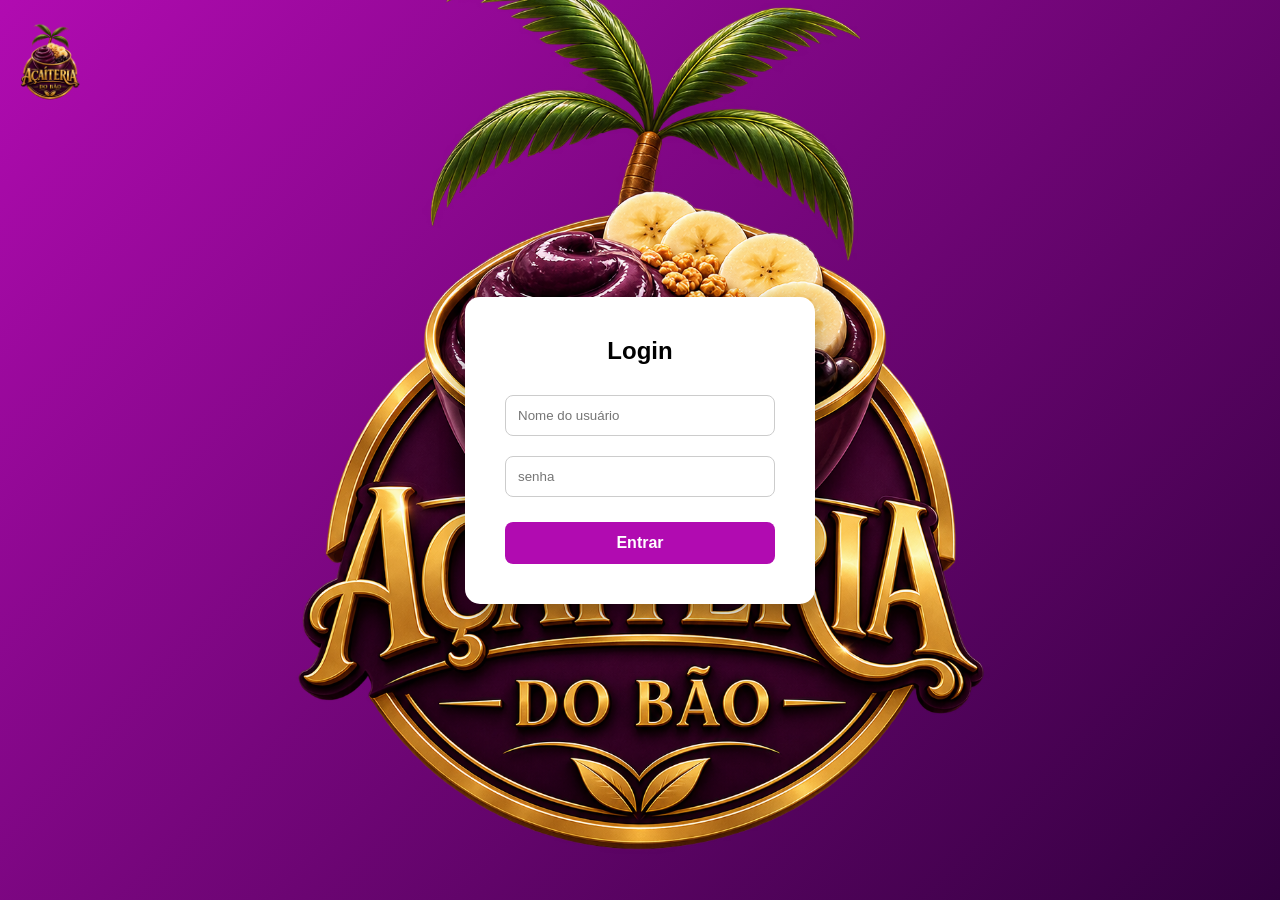
<file: index.html>
<!DOCTYPE html>
<html lang="pt-BR">
<head>
    <meta charset="UTF-8">
    <meta name="viewport" content="width=device-width, initial-scale=1.0">
    <title>Login</title>
    <link rel="stylesheet" href="style.css">
</head>
<body>
    <div class="login-box">
        <h2>Login</h2>
        <form onsubmit="event.preventDefault(); window.location.href='acai.html';">
            <input type="text" name="usuário" placeholder="Nome do usuário" required>
            <input type="password" name="senha" placeholder="senha" required>
            <button type="submit">Entrar</button>
        </form>
    </div>
    <a href="index.html" class="imagem-topo">
        <img src="logo.png" alt="Logo">
    </a>
</body>
</html>
</file>
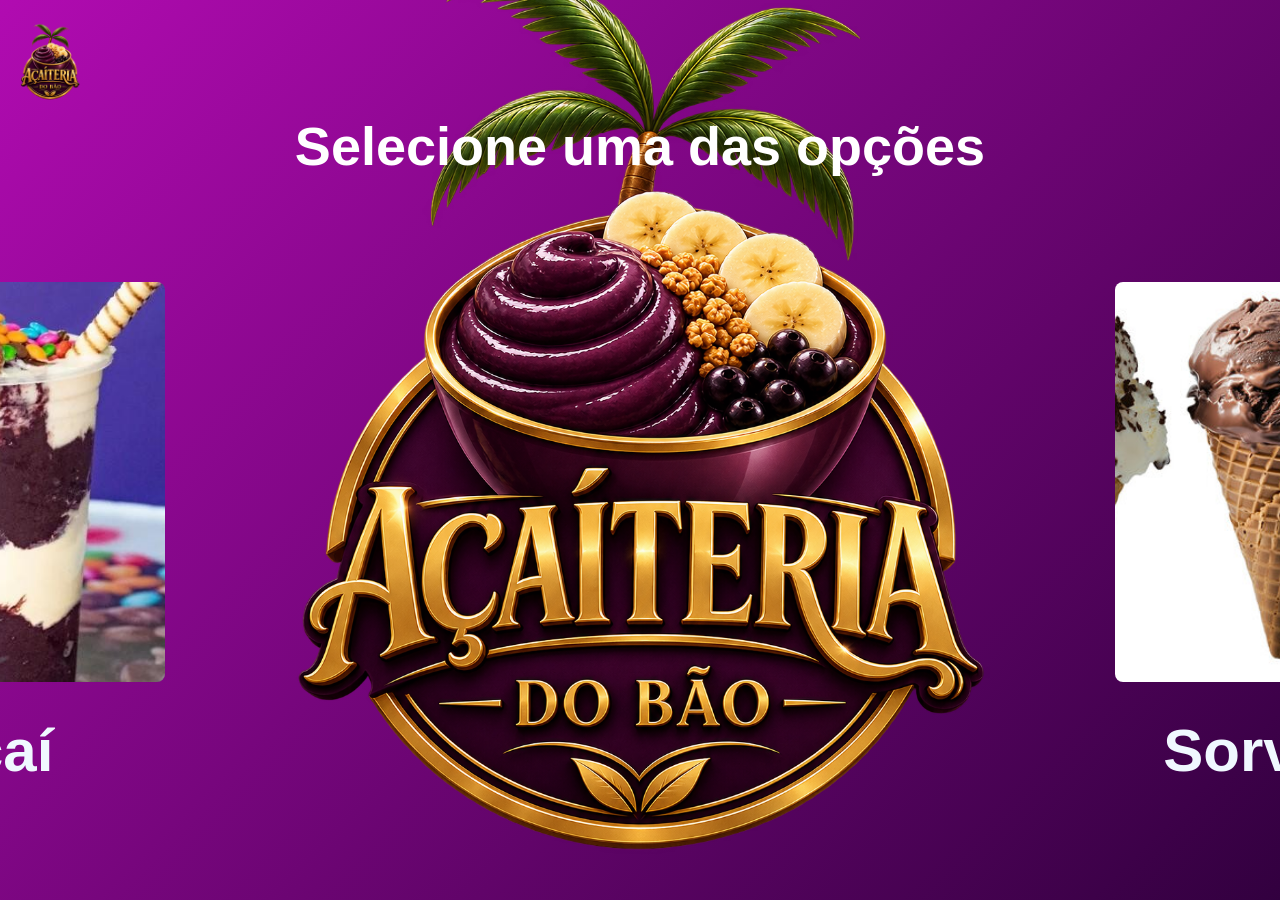
<file: acai.html>
<!DOCTYPE html>
<html lang="pt-br">
<head>
    <meta charset="UTF-8">
    <meta name="viewport" content="width=device-width, initial-scale=1.0">
    <title>Página inicial</title>
    <link rel="stylesheet" href="style.css">
</head>
<body>
    <div class="conteudo-principal">
        <h1 class="titulo-principal">Selecione uma das opções</h1>
        <div class="galeria">
            <figure>
                <a href="home2.html">
                    <img src="acai2.jpg" alt="Açaí">
                </a>
                <a href="home2.html">
                    <figcaption>Açaí</figcaption>
                </a>
            </figure>
            <figure>
                <a href="home2.html">
                    <img src="sorvete.jpg" alt="Sorvete">
                </a>
                <a href="home2.html">
                    <figcaption>Sorvetes</figcaption>
                </a>
            </figure>
        </div>
    </div>
    
    <a href="index.html" class="imagem-topo">
        <img src="logo.png" alt="Logo">
    </a>
</body>
</html>
</file>
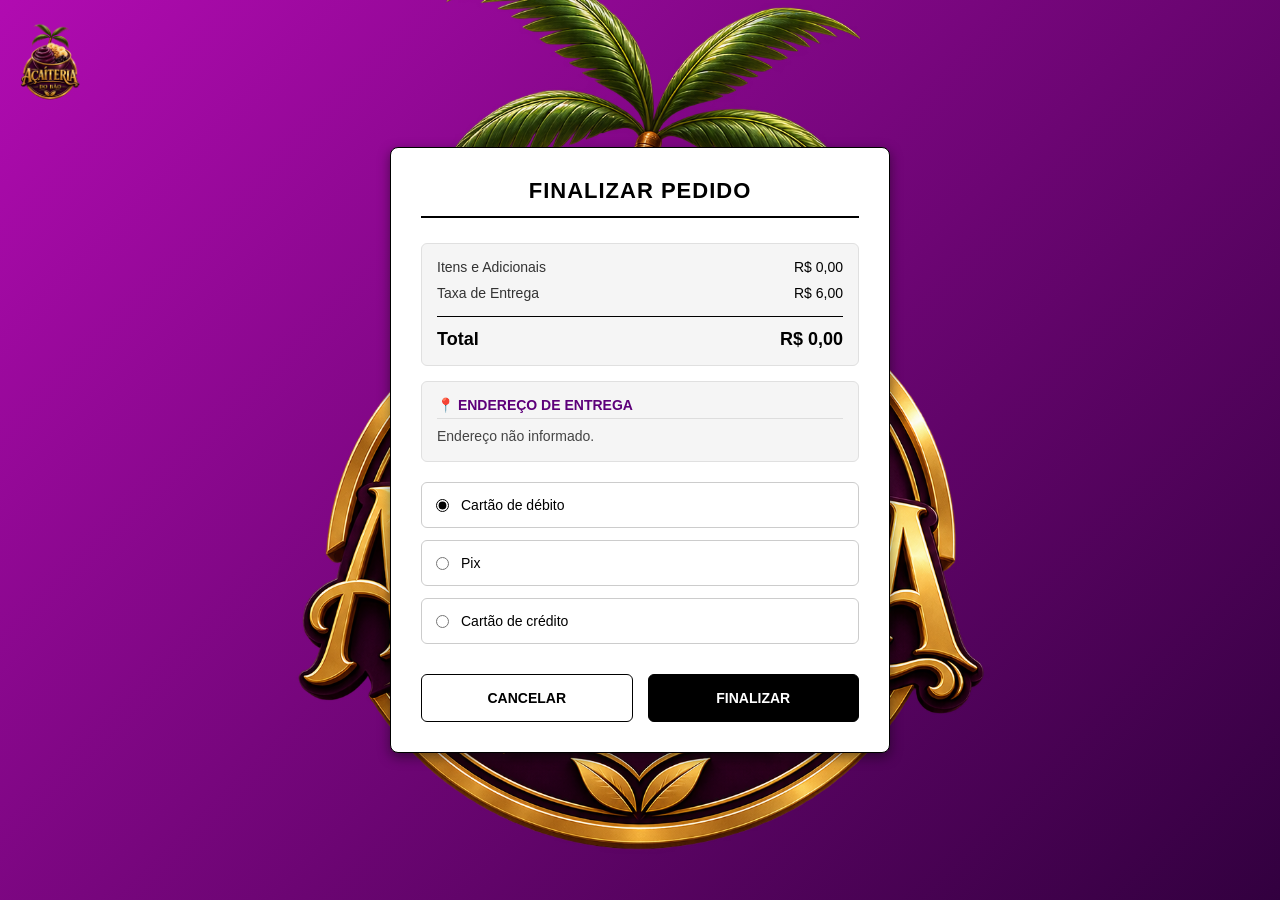
<file: bao.html>
<!DOCTYPE html>
<html lang="pt-BR">
<head>
    <meta charset="UTF-8">
    <meta name="viewport" content="width=device-width, initial-scale=1.0">
    <title>Finalizar Pedido</title>
    <link rel="stylesheet" href="style.css">
    <style>
        .pedido-container {
            background-color: #ffffff;
            border: 1px solid #000000;
            border-radius: 8px;
            width: 100%;
            max-width: 500px;
            padding: 30px;
            box-shadow: 0 4px 12px rgba(7, 7, 7, 0.5);
            position: relative;
            z-index: 10;
        }
        .titulo {
            font-size: 22px;
            margin-top: 0;
            margin-bottom: 25px;
            text-align: center;
            border-bottom: 2px solid #000000;
            padding-bottom: 12px;
            text-transform: uppercase;
            letter-spacing: 1px;
            color: #000;
        }
        .resumo-box {
            background-color: #f5f5f5;
            border: 1px solid #e0e0e0;
            border-radius: 6px;
            padding: 15px;
            margin-bottom: 15px;
        }
        .linha-resumo {
            display: flex;
            justify-content: space-between;
            margin-bottom: 10px;
            font-size: 14px;
        }
        .linha-resumo span:first-child {
            color: #333333;
        }
        .linha-total {
            display: flex;
            justify-content: space-between;
            margin-top: 15px;
            padding-top: 12px;
            border-top: 1px solid #000000;
            font-size: 18px;
            font-weight: bold;
        }
        .titulo-secao {
            font-weight: bold;
            font-size: 14px;
            text-transform: uppercase;
            color: #5d007a;
            border-bottom: 1px solid #ddd;
            padding-bottom: 5px;
            margin-bottom: 8px;
        }
        .texto-endereco {
            font-size: 14px;
            color: #444444;
            line-height: 1.4;
        }
        .opcoes-pagamento {
            display: flex;
            flex-direction: column;
            gap: 12px;
            margin-top: 20px;
            margin-bottom: 30px;
        }
        .opcao-item {
            display: flex;
            align-items: center;
            background-color: #ffffff;
            border: 1px solid #cccccc;
            border-radius: 6px;
            padding: 14px;
            cursor: pointer;
            font-size: 14px;
            color: #000;
            transition: 0.2s, border-color 0.2s;
        }
        .opcao-item:hover {
            background-color: #f9f9f9;
            border-color: #000000;
        }
        .opcao-item input {
            margin-right: 12px;
            accent-color: #000000;
        }
        .botoes-grupo {
            display: flex;
            gap: 15px;
        }
        .btn {
            flex: 1;
            padding: 15px;
            font-size: 14px;
            font-weight: bold;
            text-transform: uppercase;
            border: 1px solid #000000;
            border-radius: 6px;
            cursor: pointer;
            text-decoration: none;
            text-align: center;
            transition: background-color 0.2s, color 0.2s;
        }
        .btn-cancelar {
            background-color: #ffffff;
            color: #000000;
        }
        .btn-cancelar:hover {
            background-color: #f0f0f0;
        }
        .btn-finalizar {
            background-color: #000000;
            color: #ffffff;
        }
        .btn-finalizar:hover {
            background-color: #333333;
        }
    </style>
</head>
<body>
    <div class="pedido-container">
        <h2 class="titulo">Finalizar Pedido</h2>
        
        <div class="resumo-box">
            <div class="linha-resumo">
                <span>Itens e Adicionais</span>
                <span id="valor-itens-tela">R$ 0,00</span>
            </div>
            <div class="linha-resumo">
                <span>Taxa de Entrega</span>
                <span>R$ 6,00</span>
            </div>
            <div class="linha-total">
                <span>Total</span>
                <span id="valor-total-tela">R$ 0,00</span>
            </div>
        </div>

        <div class="resumo-box">
            <div class="titulo-secao">📍 Endereço de Entrega</div>
            <div id="endereco-tela" class="texto-endereco">
                Carregando endereço...
            </div>
        </div>

        <div class="opcoes-pagamento">
            <label class="opcao-item">
                <input type="radio" name="metodo" value="1" checked> Cartão de débito
            </label>
            <label class="opcao-item">
                <input type="radio" name="metodo" value="2"> Pix
            </label>
            <label class="opcao-item">
                <input type="radio" name="metodo" value="3"> Cartão de crédito
            </label>
        </div>

        <div class="botoes-grupo">
            <a href="#" class="btn btn-cancelar" onclick="cancelarPedido(event)">Cancelar</a>
            <a href="#" class="btn btn-finalizar" onclick="finalizarPedido(event)">Finalizar</a>
        </div>
    </div>

    <script>
        window.onload = function() {
            let valorSalvo = localStorage.getItem('valorTotalPedido');
            if (valorSalvo !== null) {
                let valorBase = parseFloat(valorSalvo);
                let taxaEntrega = 6.00;
                let valorFinal = valorBase + taxaEntrega;

                document.getElementById('valor-itens-tela').innerText = 'R$ ' + valorBase.toFixed(2).replace('.', ',');
                document.getElementById('valor-total-tela').innerText = 'R$ ' + valorFinal.toFixed(2).replace('.', ',');
            }

            let enderecoSalvo = localStorage.getItem('enderecoEntrega');
            if (enderecoSalvo) {
                let end = JSON.parse(enderecoSalvo);
                let texto = `<strong>Rua:</strong> ${end.rua}, Nº ${end.numero}<br><strong>Bairro:</strong> ${end.bairro}`;
                if (end.complemento) texto += `<br><strong>Comp.:</strong> ${end.complemento}`;
                if (end.referencia) texto += `<br><strong>Ref.:</strong> ${end.referencia}`;
                document.getElementById('endereco-tela').innerHTML = texto;
            } else {
                document.getElementById('endereco-tela').innerText = 'Endereço não informado.';
            }
        };

        function finalizarPedido(e) {
            e.preventDefault();
            alert('Pedido Finalizado com Sucesso!');
            localStorage.clear();
            window.location.href = "acai.html";
        }

        function cancelarPedido(e) {
            e.preventDefault();
            alert('Pedido Cancelado');
            localStorage.clear();
            window.location.href = "acai.html";
        }
    </script>

    <a href="index.html" class="imagem-topo">
        <img src="logo.png" alt="Logo">
    </a>
</body>
</html>
</file>
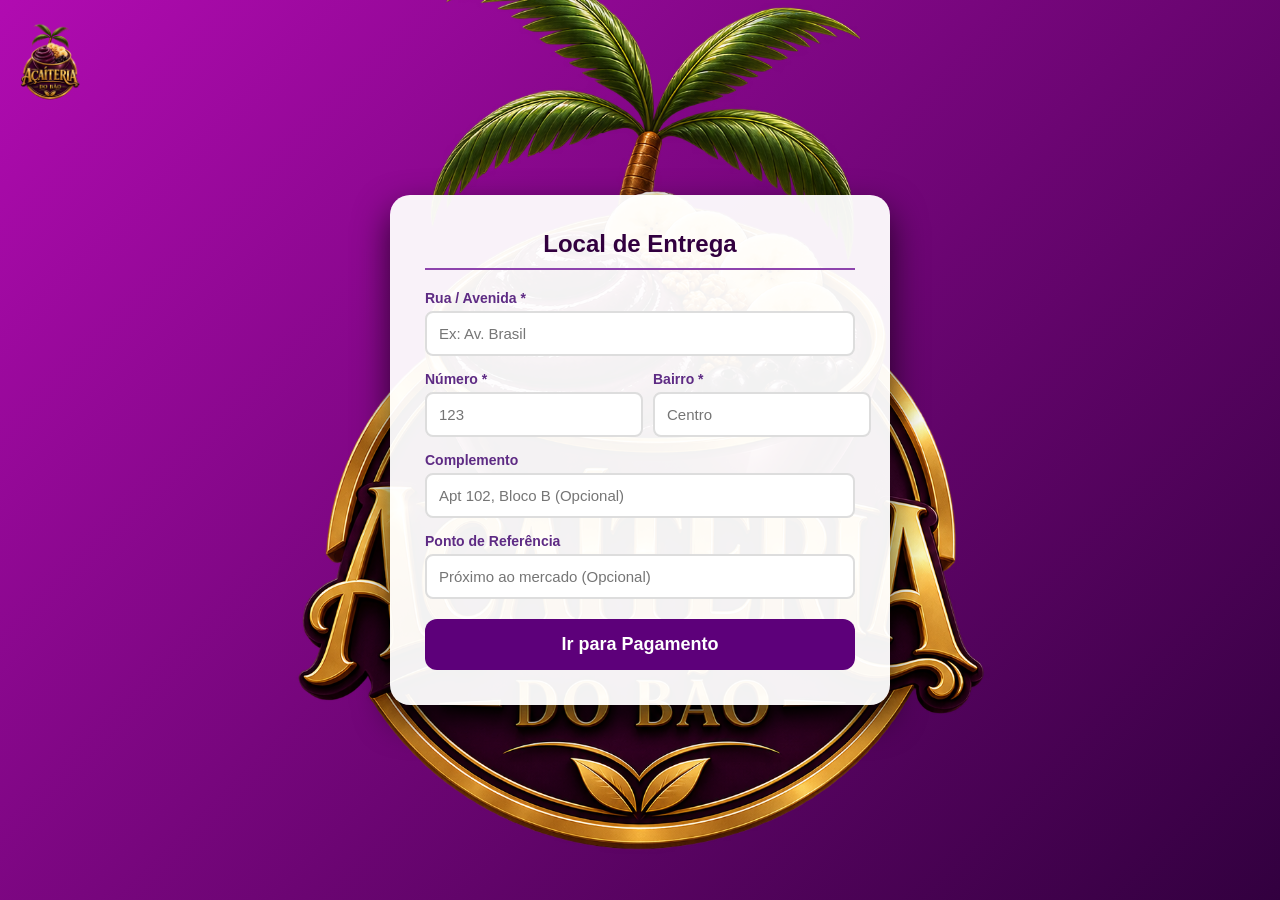
<file: entrega.html>
<!DOCTYPE html>
<html lang="pt-BR">
<head>
    <meta charset="UTF-8">
    <meta name="viewport" content="width=device-width, initial-scale=1.0">
    <title>Endereço de Entrega</title>
    <link rel="stylesheet" href="style.css">
    <style>
        .container-entrega {
            width: 100%;
            max-width: 500px;
            background: rgba(255, 255, 255, 0.95);
            padding: 35px;
            border-radius: 20px;
            box-shadow: 0 15px 35px rgba(0, 0, 0, 0.685);
            position: relative;
            z-index: 10;
        }
        .container-entrega h2 {
            text-align: center;
            color: #32003f;
            margin-bottom: 20px;
            font-size: 24px;
            border-bottom: 2px solid #8e44ad;
            padding-bottom: 10px;
        }
        .campo-grupo {
            margin-bottom: 15px;
            display: flex;
            flex-direction: column;
        }
        .campo-grupo label {
            font-weight: bold;
            color: #5e2b84;
            margin-bottom: 5px;
            font-size: 14px;
        }
        .campo-grupo input {
            padding: 12px;
            border: 2px solid #ddd;
            border-radius: 8px;
            font-size: 15px;
            outline: none;
            transition: border-color 0.3s;
        }
        .campo-grupo input:focus {
            border-color: #8e44ad;
        }
        .linha-dupla {
            display: flex;
            gap: 10px;
        }
        .linha-dupla .campo-grupo {
            flex: 1;
        }
        .btn-avancar {
            display: block;
            width: 100%;
            padding: 15px;
            margin-top: 20px;
            border: none;
            border-radius: 12px;
            background: #5d007a;
            color: white;
            font-size: 18px;
            font-weight: bold;
            cursor: pointer;
            text-align: center;
            transition: 0.3s;
        }
        .btn-avancar:hover {
            background: #ac45ac;
        }
    </style>
</head>
<body>
    <div class="container-entrega">
        <h2>Local de Entrega</h2>
        <form id="form-entrega" onsubmit="salvarEAvancar(event)">
            <div class="campo-grupo">
                <label for="rua">Rua / Avenida *</label>
                <input type="text" id="rua" required placeholder="Ex: Av. Brasil">
            </div>

            <div class="linha-dupla">
                <div class="campo-grupo">
                    <label for="numero">Número *</label>
                    <input type="text" id="numero" required placeholder="123">
                </div>
                <div class="campo-grupo">
                    <label for="bairro">Bairro *</label>
                    <input type="text" id="bairro" required placeholder="Centro">
                </div>
            </div>

            <div class="campo-grupo">
                <label for="complemento">Complemento</label>
                <input type="text" id="complemento" placeholder="Apt 102, Bloco B (Opcional)">
            </div>

            <div class="campo-grupo">
                <label for="referencia">Ponto de Referência</label>
                <input type="text" id="referencia" placeholder="Próximo ao mercado (Opcional)">
            </div>

            <button type="submit" class="btn-avancar">Ir para Pagamento</button>
        </form>
    </div>

    <script>
        function salvarEAvancar(e) {
            e.preventDefault();
            let endereco = {
                rua: document.getElementById('rua').value,
                numero: document.getElementById('numero').value,
                bairro: document.getElementById('bairro').value,
                complemento: document.getElementById('complemento').value,
                referencia: document.getElementById('referencia').value
            };
            localStorage.setItem('enderecoEntrega', JSON.stringify(endereco));
            window.location.href = "bao.html";
        }
    </script>

    <a href="index.html" class="imagem-topo">
        <img src="logo.png" alt="Logo">
    </a>
</body>
</html>
</file>
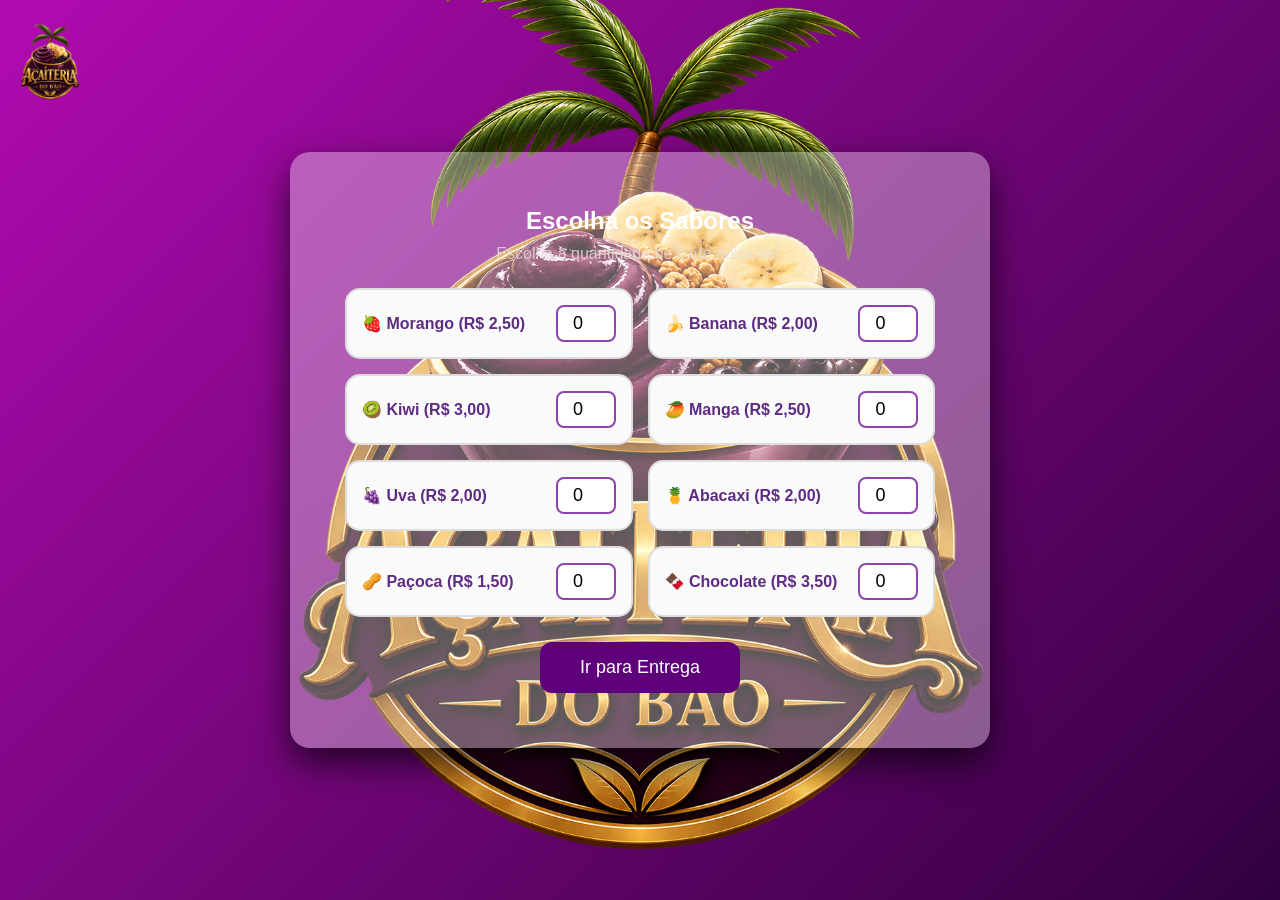
<file: home2.html>
<!DOCTYPE html>
<html lang="pt-BR">
<head>
    <meta charset="UTF-8">
    <meta name="viewport" content="width=device-width, initial-scale=1.0">
    <title>Sabores do Açaí</title>
    <link rel="stylesheet" href="style.css"> 
    <style>
        /* CSS específico desta tela mantendo a herança das cores e regras originais */
        .sabores {
            width: 90%;
            max-width: 700px;
            background: rgba(255, 255, 255, 0.349);
            padding: 55px;
            border-radius: 20px;
            box-shadow: 0 15px 35px rgba(0, 0, 0, 0.685);
            position: relative;
            z-index: 10;
        }
        .sabores h2 {
            text-align: center;
            color: #ffffff;
            margin-bottom: 10px;
        }
        .sabores p {
            text-align: center;
            color: #e4e0e0cb;
            margin-bottom: 25px;
        }
        .opcoes {
            display: grid;
            grid-template-columns: repeat(auto-fit, minmax(220px, 1fr));
            gap: 15px;
        }
        .card {
            background: #fafafa;
            border: 2px solid #ddd;
            border-radius: 15px;
            padding: 15px;
            display: flex;
            justify-content: space-between;
            align-items: center;
            transition: .3s;
        }
        .card:hover {
            border-color: #8e44ad;
            transform: translateY(-3px);
        }
        .card span {
            font-size: 16px;
            font-weight: bold;
            color: #5e2b84;
        }
        .card input[type="number"] {
            width: 60px;
            padding: 6px;
            font-size: 18px;
            text-align: center;
            border: 2px solid #8e44ad;
            border-radius: 8px;
            outline: none;
        }
        .btn-finalizar {
            display: block;
            width: 100%;
            max-width: 200px;
            margin: 25px auto 0 auto;
            padding: 15px;
            border: none;
            border-radius: 12px;
            background: #5d007a;
            color: rgb(255, 255, 255);
            font-size: 18px;
            cursor: pointer;
            text-align: center;
            transition: .3s;
        }
        .btn-finalizar:hover {
            background: #ac45ac;
        }
    </style>
</head>
<body>
    <section class="sabores">
        <h2>Escolha os Sabores</h2>
        <p>Escolha a quantidade de cada adicional.</p>
     
        <div class="opcoes">
            <div class="card">
                <span>🍓 Morango (R$ 2,50)</span>
                <input type="number" class="qtd-sabor" data-preco="2.50" min="0" max="10" value="0">
            </div>
            <div class="card">
                <span>🍌 Banana (R$ 2,00)</span>
                <input type="number" class="qtd-sabor" data-preco="2.00" min="0" max="10" value="0">
            </div>
            <div class="card">
                <span>🥝 Kiwi (R$ 3,00)</span>
                <input type="number" class="qtd-sabor" data-preco="3.00" min="0" max="10" value="0">
            </div>
            <div class="card">
                <span>🥭 Manga (R$ 2,50)</span>
                <input type="number" class="qtd-sabor" data-preco="2.50" min="0" max="10" value="0">
            </div>
            <div class="card">
                <span>🍇 Uva (R$ 2,00)</span>
                <input type="number" class="qtd-sabor" data-preco="2.00" min="0" max="10" value="0">
            </div>
            <div class="card">
                <span>🍍 Abacaxi (R$ 2,00)</span>
                <input type="number" class="qtd-sabor" data-preco="2.00" min="0" max="10" value="0">
            </div>
            <div class="card">
                <span>🥜 Paçoca (R$ 1,50)</span>
                <input type="number" class="qtd-sabor" data-preco="1.50" min="0" max="10" value="0">
            </div>
            <div class="card">
                <span>🍫 Chocolate (R$ 3,50)</span>
                <input type="number" class="qtd-sabor" data-preco="3.50" min="0" max="10" value="0">
            </div>
        </div>
     
        <div class="Finalizar">
            <button type="button" class="btn-finalizar" onclick="calcularESalvar()">Ir para Entrega</button>
        </div>
    </section>
     
    <script>
        function calcularESalvar() {
            let totalAdicionais = 0;
            let inputs = document.querySelectorAll('.qtd-sabor');

            inputs.forEach(function(input) {
                let quantidade = parseInt(input.value);
                let preco = parseFloat(input.getAttribute('data-preco'));
                
                if (quantidade > 0) {
                    totalAdicionais += (quantidade * preco);
                }
            });

            let precoBase = 15.00; 
            let valorFinal = precoBase + totalAdicionais;

            localStorage.setItem('valorTotalPedido', valorFinal.toFixed(2));
            window.location.href = "entrega.html"; 
        }
    </script>

    <a href="acai.html" class="imagem-topo">
        <img src="logo.png" alt="Logo">
    </a>
</body>
</html>
</file>
<file: style.css>
/* ==========================================
   CONFIGURAÇÕES GERAIS
   ========================================== */
   * {
    margin: 0;
    padding: 0;
    box-sizing: border-box;
    font-family: Arial, Helvetica, sans-serif;
  }
  
  body {
    background: 
      url('logo.png') center / 700px no-repeat fixed, 
      linear-gradient(135deg, #b10bb1, #32003f);
    min-height: 100vh;
    display: flex;
    justify-content: center;
    align-items: center;
    padding: 20px;
  }
  
  .imagem-topo {
    position: fixed; 
    top: 20px;  
    left: 20px; 
    z-index: 1000; 
    text-decoration: none;
  }
  
  .imagem-topo img {
    width: 60px;   
    height: auto;  
    display: block;
    cursor: pointer;
    transition: transform 0.2s ease, opacity 0.2s ease;
  }
  
  .imagem-topo img:hover {
    transform: scale(1.05);
    opacity: 0.9;
  }
  
  .topo {
    position: absolute;
    top: 20px;
    right: 20px;
  }
  
  /* ==========================================
     LOGIN
     ========================================== */
  .login-box {
    background: white;
    width: 350px;
    padding: 40px;
    border-radius: 15px;
    box-shadow: 0 10px 25px rgba(0,0,0,.3);
    text-align: center;
    position: relative;
    z-index: 10;
  }
  
  .login-box h2 {
    margin-bottom: 20px;
  }
  
  .login-box input {
    width: 100%;
    padding: 12px;
    margin: 10px 0;
    border: 1px solid #ccc;
    border-radius: 8px;
    outline: none;
  }
  
  .login-box button {
    width: 100%;
    padding: 12px;
    margin-top: 15px;
    border: none;
    border-radius: 8px;
    background: #b10bb1;
    color: white;
    font-size: 16px;
    cursor: pointer;
    font-weight: bold;
  }
  
  .login-box button:hover {
    background: #163c70;
  }
  
  /* ==========================================
     PÁGINA INICIAL
     ========================================== */
  .conteudo-principal {
    display: flex;
    flex-direction: column;
    align-items: center;
    width: 100%;
    max-width: 1000px;
    position: relative;
    z-index: 10;
  }
  
  .titulo-principal {
    color: #ffffff;
    font-size: 54px;
    font-weight: bold;
    text-align: center;
    margin-bottom: 105px;
  }
  
  .galeria {
    display: flex;
    gap: 950px; 
    justify-content: flex-start; 
    width: max-content; 
    flex-wrap: nowrap;
  }

  .galeria figure {
    width: 350px;
    flex-grow: 0;
    flex-shrink: 0;
    text-align: center;
    color: aliceblue;
    transition: transform 0.3s ease;
  }
  
  .galeria img {
    width: 100%;
    height: 400px;
    object-fit: cover;
    border-radius: 8px;
    transition: box-shadow 0.3s ease;
  }
  
  .galeria figcaption {
    margin-top: 30px;
    font-size: 60px;
    font-weight: bold;
    display: block;
  }
  
  .galeria a {
    color: inherit;
    text-decoration: none;
  }
  
  .galeria figure:hover img {
    box-shadow: 0 10px 25px rgba(177, 11, 177, 0.6);
  }
  
  .galeria figure:hover {
    transform: scale(1.05);
  }
</file>
